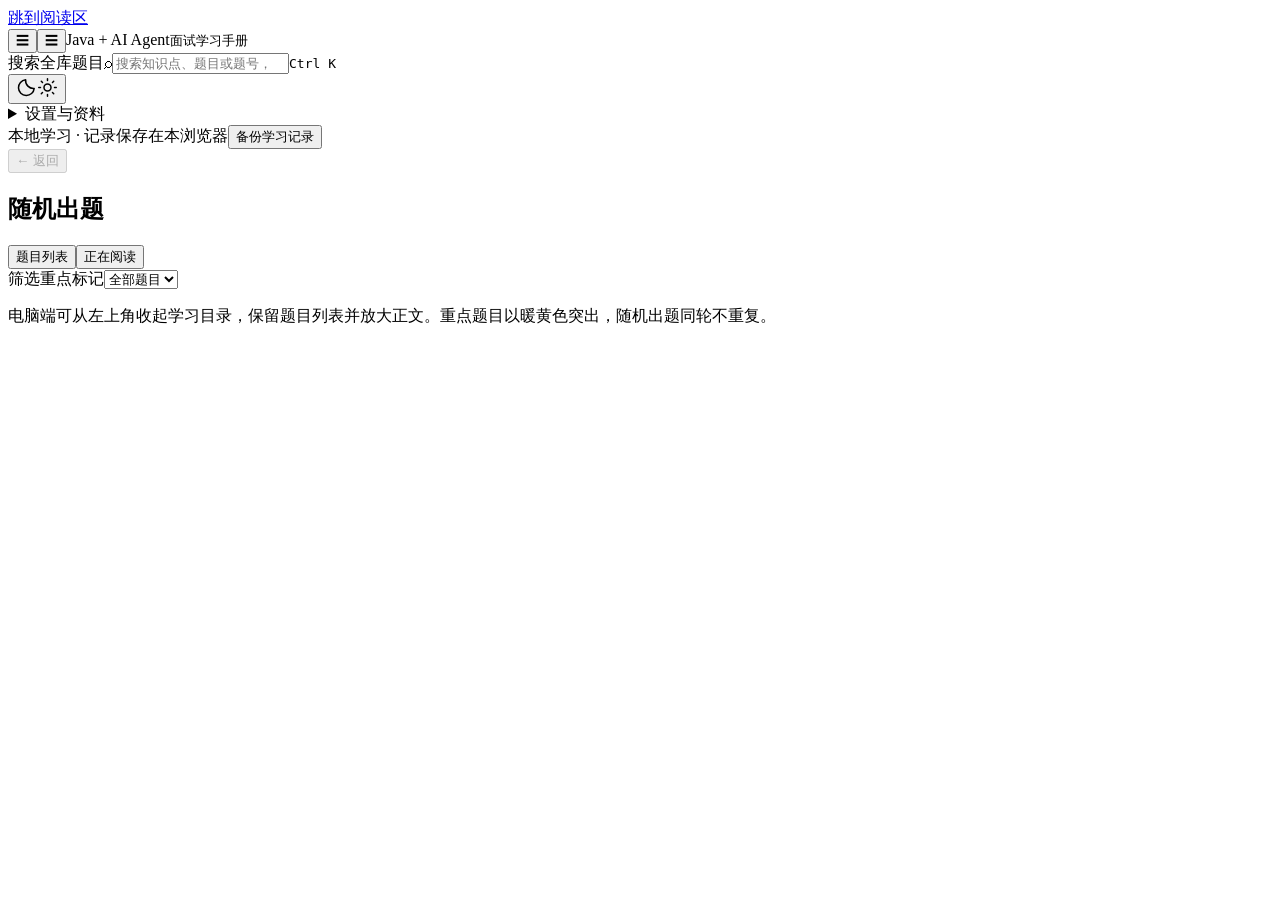
<file: src/reader-template.html>
<!doctype html>
<html lang="zh-CN">
<head>
<meta charset="utf-8">
<meta name="viewport" content="width=device-width,initial-scale=1">
<meta name="color-scheme" content="light dark">
<title>Java + AI Agent · 学习阅读页</title>
<link rel="icon" href="data:image/svg+xml,%3Csvg xmlns='http://www.w3.org/2000/svg' viewBox='0 0 40 40'%3E%3Crect width='40' height='40' rx='9' fill='%232167d8'/%3E%3Ctext x='20' y='28' text-anchor='middle' font-size='25' fill='white'%3E学%3C/text%3E%3C/svg%3E">
<script>
(()=>{let theme='system';try{const saved=JSON.parse(localStorage.getItem('codex-study:java-ai-a46081802917-v2')||'null');if(['light','dark','system'].includes(saved?.theme))theme=saved.theme}catch{}document.documentElement.dataset.theme=theme==='dark'||theme==='system'&&matchMedia('(prefers-color-scheme: dark)').matches?'dark':'light'})();
</script>
<style>__STUDY_STYLES__</style>
</head>
<body>
<a class="skip-link" href="#reading-title">跳到阅读区</a>
<header class="app-header">
  <div class="brand"><button class="icon-button mobile-only" id="menu-open" aria-label="打开学习目录" type="button">☰</button><button class="brand-mark desktop-only" id="sidebar-toggle" type="button" aria-label="收起侧边栏" aria-expanded="true" aria-controls="desktop-sidebar" title="收起侧边栏">☰</button><span>Java + AI Agent<small>面试学习手册</small></span></div>
  <div class="global-search"><label class="sr-only" for="search">搜索全库题目</label><span aria-hidden="true">⌕</span><input id="search" type="search" placeholder="搜索知识点、题目或题号，如 Q165" autocomplete="off"><button id="search-clear" class="icon-button" aria-label="清空搜索" type="button" hidden>×</button><kbd>Ctrl K</kbd></div>
  <div class="header-actions">
    <button class="icon-button theme-toggle" id="theme-toggle" type="button" aria-label="切换到深色模式" aria-pressed="false" title="切换到深色模式"><svg class="theme-moon" width="21" height="21" viewBox="0 0 24 24" fill="none" stroke="currentColor" stroke-width="1.7" stroke-linecap="round" stroke-linejoin="round" aria-hidden="true"><path d="M20.8 13A9 9 0 0 1 11 3.2 9 9 0 1 0 20.8 13Z"/></svg><svg class="theme-sun" width="21" height="21" viewBox="0 0 24 24" fill="none" stroke="currentColor" stroke-width="1.7" stroke-linecap="round" aria-hidden="true"><circle cx="12" cy="12" r="4"/><path d="M12 2v2m0 16v2M2 12h2m16 0h2M4.9 4.9l1.4 1.4m11.4 11.4 1.4 1.4M4.9 19.1l1.4-1.4M17.7 6.3l1.4-1.4"/></svg></button>
    <details class="settings" id="settings"><summary aria-label="设置与资料">设置<span class="settings-extra-label">与资料</span></summary><div class="settings-panel"><label for="theme-mode">显示模式</label><select id="theme-mode"><option value="system">跟随系统</option><option value="light">浅色模式</option><option value="dark">深色模式</option></select><label for="font-size">正文字号</label><select id="font-size"><option value="16">紧凑</option><option value="18">舒适</option><option value="20">大字</option></select><button type="button" id="reset-layout">恢复默认布局</button><button type="button" id="export-progress">导出学习记录</button><button type="button" id="import-progress">导入学习记录</button><input type="file" id="import-file" accept=".json,application/json" hidden><hr><a href="学习思维导图.mm" download>完整思维导图</a><a href="分类索引.md">分类索引</a><a href="学习Agent开发方案.md">Agent 开发方案</a></div></details>
  </div>
</header>
<div class="app-shell">
  <aside class="sidebar" id="desktop-sidebar" aria-label="学习目录"><div id="desktop-nav"></div><div class="sidebar-foot"><span class="offline-dot" aria-hidden="true"></span><span id="storage-label">本地学习 · 记录保存在本浏览器</span><button type="button" class="text-button" id="backup-hint">备份学习记录</button></div><div id="sidebar-resize" class="pane-resize" role="separator" tabindex="0" aria-label="调整侧边栏宽度" aria-orientation="vertical" aria-valuemin="190" aria-valuemax="360" aria-valuenow="280" title="拖动调整目录宽度，也可用左右方向键调整"></div></aside>
  <main class="workspace">
    <div class="workspace-top"><div class="breadcrumb"><button id="history-back" class="back-button" type="button" disabled>← 返回</button><span id="breadcrumb-text"></span></div><button id="resume" class="text-button" type="button" hidden></button></div>
    <section class="context-header" aria-label="当前学习范围"><div><h1 id="heading">随机出题</h1><p id="context"></p></div><div id="context-controls"></div></section>
    <div class="mobile-switch mobile-only" aria-label="切换题目列表与正文"><button type="button" id="show-list" aria-pressed="true">题目列表</button><button type="button" id="show-reader" aria-pressed="false">正在阅读</button></div>
    <div class="reading-workspace" id="reading-workspace" data-mobile="list">
      <section class="question-pane" aria-label="题目列表"><div class="list-toolbar"><span id="result-count" role="status" aria-live="polite"></span><label class="sr-only" for="status-filter">筛选重点标记</label><select id="status-filter"><option value="all">全部题目</option><option value="important">只看重点</option><option value="new">未标重点</option></select></div><div id="question-list" class="question-list"></div><div class="pagination" id="pagination"></div><div id="question-resize" class="pane-resize" role="separator" tabindex="0" aria-label="调整题目列表宽度" aria-orientation="vertical" aria-valuemin="240" aria-valuemax="440" aria-valuenow="320" title="拖动调整题目列表宽度，也可用左右方向键调整"></div></section>
      <article class="reading-pane" id="reading-pane" aria-labelledby="reading-title"><div id="reader-content"></div></article>
    </div>
    <p class="source-note">电脑端可从左上角收起学习目录，保留题目列表并放大正文。重点题目以暖黄色突出，随机出题同轮不重复。</p>
  </main>
</div>
<dialog id="mobile-menu" class="mobile-menu"><div class="dialog-header"><strong>学习目录</strong><button class="icon-button" id="menu-close" type="button" aria-label="关闭学习目录">×</button></div><div id="mobile-nav"></div></dialog>
<div id="notice" class="notice" role="status" aria-live="polite" hidden></div>
<noscript>此阅读页需要启用 JavaScript。也可以打开同目录下的“分类阅读版.md”。</noscript>
<script id="study-data" type="application/json">__STUDY_DATA__</script>
<script>__STUDY_SCRIPT__</script>
</body>
</html>
</file>
